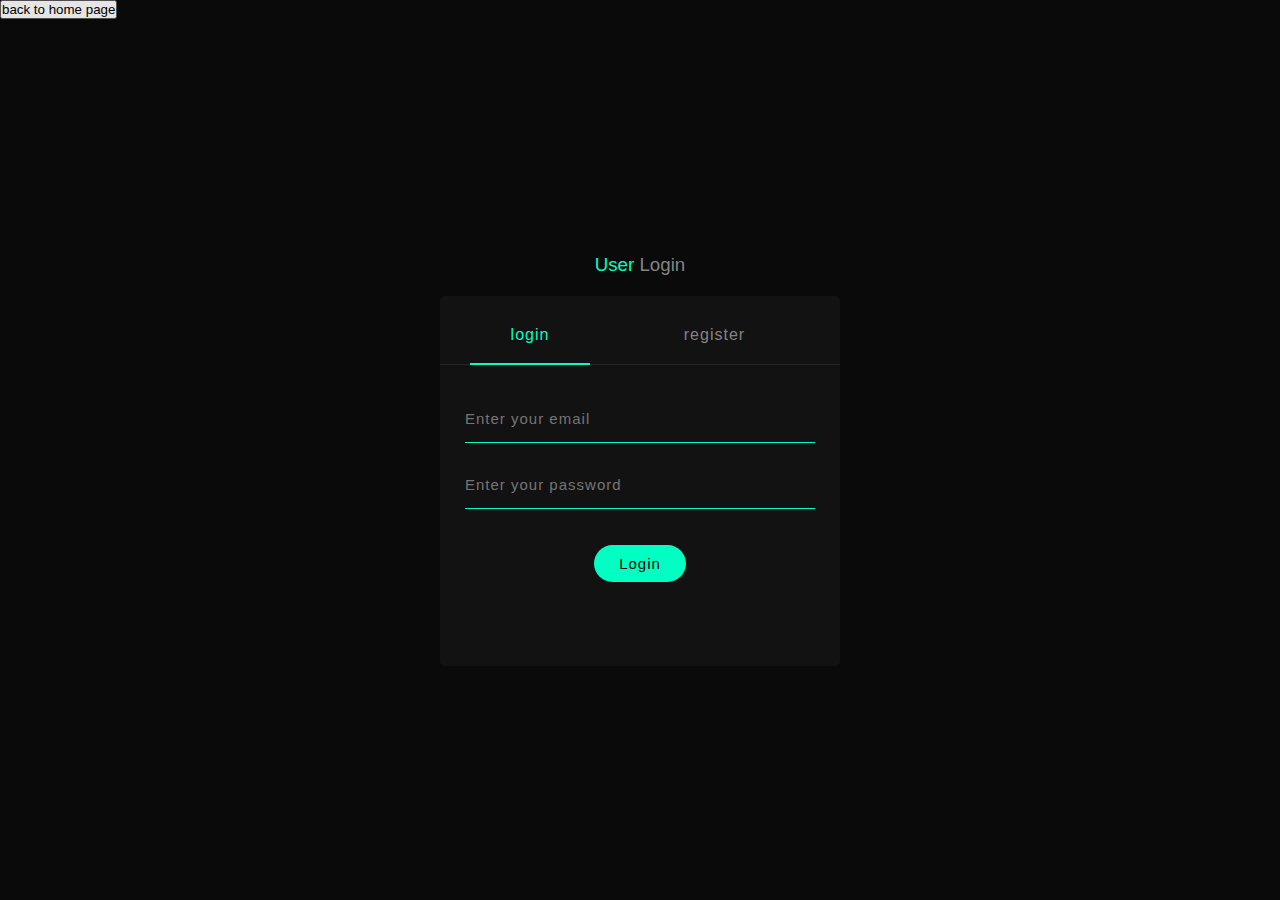
<file: login.html>
<!DOCTYPE html>
<html lang="en">
<head>
	<meta charset="UTF-8">
	<meta name="viewport" content="width=device-width, initial-scale:1.0">
	<title>Login or Register</title>
	<link rel="stylesheet" href="https://pro.fontawesome.com/releases/v5.10.0/css/all.css" integrity="sha384-AYmEC3Yw5cVb3ZcuHtOA93w35dYTsvhLPVnYs9eStHfGJvOvKxVfELGroGkvsg+p" crossorigin="anonymous"/>
	
	<link rel="stylesheet" href="lstyle.css">
</head>
<body>
	<div class="main">
		<div class="card">
			<div class="card-title">
				<h3><i class="fa fa-user-circle-o" aria-hidden="true"></i> User <span id="action_title">Login</span></h3>
			</div>
			<div class="card-body">
				<div class="card-body-top">
					<button id="login" class="btn" name="login" onclick="login()">login</button>
					<button id="register" class="btn" name="register" onclick="register()">register</button>
					<div id="pointer-btn"></div>
				</div>
				<div class="card-body-login">
					<form id="login-form">
						<input class="input-form" type="email" placeholder="Enter your email" required><br><br>
						<input class="input-form" type="password" placeholder="Enter your password" required><br><br><br>
						<input class="submit-form" type="submit" value="Login">
					</form>
					<form id="register-form">
						<input class="input-form" type="name" placeholder="Enter your full name" required><br><br>
						<input class="input-form" type="email" placeholder="Enter your email" required><br><br>
						<input class="input-form" type="password" placeholder="Enter your password" required><br><br>
						<input class="submit-form" type="submit" value="Register">
					</form>
					
				</div>
			</div>
		</div>
		<div id="input7">

			<a href="index.html"><button type="submit">back to home page </button></a>
			</div>
	
	</div>

	<script>
		var x = document.getElementById("login-form");
		var y = document.getElementById("register-form");
		var z = document.getElementById("pointer-btn");
		var l = document.getElementById("login");
		var r = document.getElementById("register");
		var ac = document.getElementById("action_title");

		function register(){
			x.style.left = "-450px";
			y.style.left = "25px";
			z.style.left = "215px";
			l.style.color = "#848484";
			r.style.color = "#00ffc3";
			ac.textContent = "Register";
		}

		function login(){
			x.style.left = "25px";
			y.style.left = "450px";
			z.style.left = "30px";
			l.style.color = "#00ffc3";
			r.style.color = "#848484";
			ac.textContent = "Login";
		}		
	</script>
	
	

</body>
</html>
</file>
<file: lstyle.css>
*{
	margin: 0;
	padding: 0;
}
body{
	font-family: sans-serif;
}

.clear{
	clear: both;
}

.main{
	width: 100%;
	height: 100vh;
	background-color: #0A0A0A;
}

.card{
	width: 400px;
	position: absolute;
	top: 50%;
	left: 50%;
	transform: translate(-50%,-50%);
}

.card-title{
	width: 100%;
}

.card-title h3{
	color: #00ffc3;
	text-align: center;
	padding: 20px 0;
	font-weight: 500;
}

.card-title h3 > span{
	color: #848484;
}

.card-body{
	background-color: #121212;
	padding: 10px 0px;
	border-radius: 5px;
	width: 100%;
	height: 350px;
	overflow: hidden;
}

.card-body-top{
	width: 100%;
	position: relative;
	border-bottom: 1px solid #262626;
}

.card-body-top > .btn{
	border: 0;
	background-color: transparent;
	color: #848484;
	font-size: 16px;
	letter-spacing: 1px;
	font-weight: 500;
	width: 180px;
	padding: 20px 0;
}

#login{
	color: #00ffc3;
}

#register{
	color: #848484;
}
/*.active_btn{
	color: #00ffc3!important;
}*/

#pointer-btn{
	position: absolute;
	bottom:-1px;
	left: 30px;
	width: 120px;
	height: 2px;
	background-color: #00ffc3;
	transition: 0.5s all ease;
}



.card-body-login{
	width: 100%;
	padding: 15px 20px;
	position: relative;
}

.card-body-login > #login-form{
	position: absolute;
	top: 30px;
	left: 25px;
	text-align: center;
	transition: 0.5s all ease;
}

.card-body-login > #register-form{
	position: absolute;
	top: 20px;
	left: 450px;
	text-align: center;
	transition: 0.5s all ease;
}

.input-form{
	border: none;
	background-color: transparent;
	color: #fff;
	border-bottom: 1px solid #00ffc3;
	width: 350px;
	padding: 15px 0px;
	font-size: 15px;
	letter-spacing: 1px;
	outline: none;
}

.submit-form{
	background-color: #00ffc3;
	color: #000;
	border: none;
	padding: 10px 25px;
	font-size: 15px;
	cursor: pointer;
	letter-spacing: 1px;
	border-radius: 50px;
}
</file>
